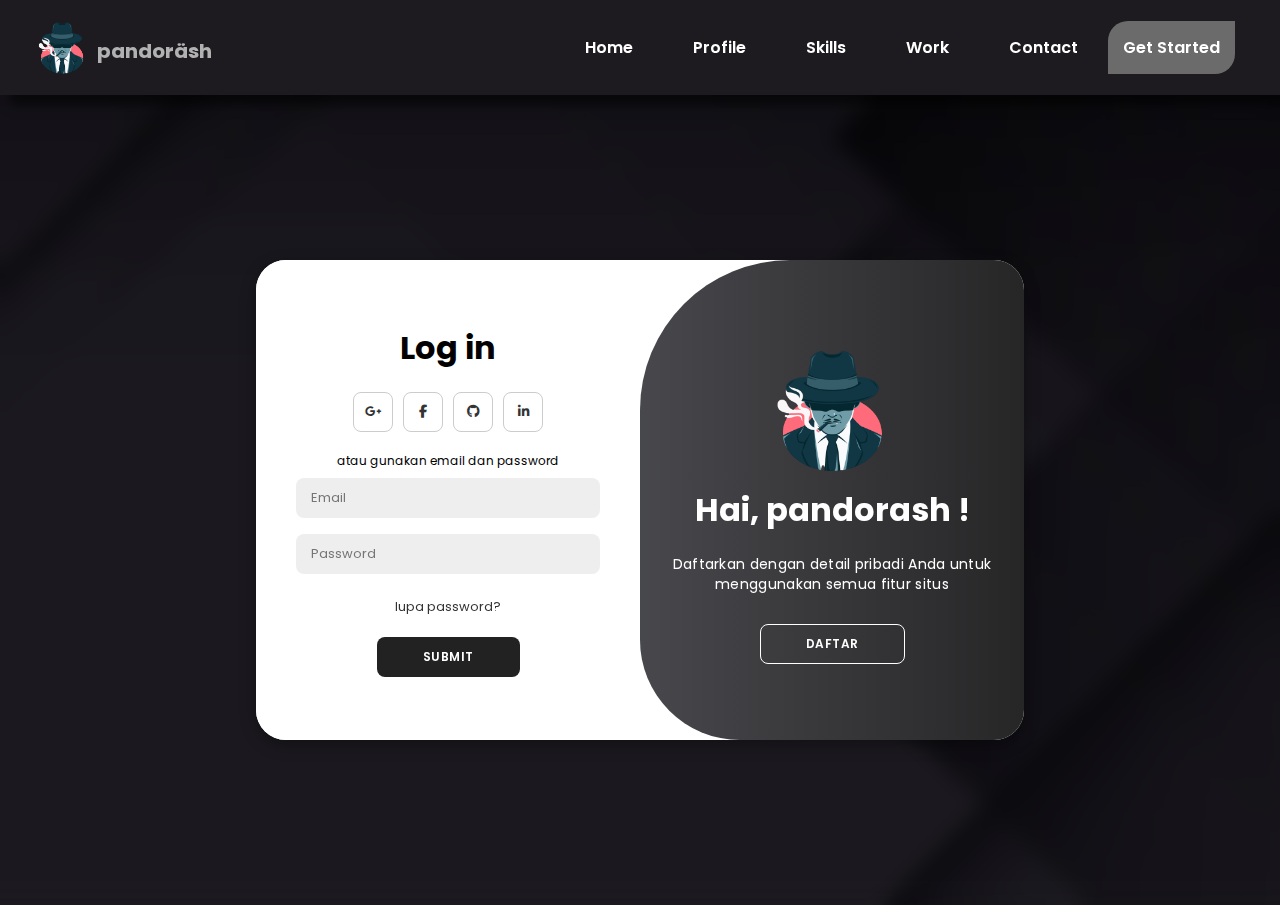
<file: portfolio-profile-aditya/login.html>
<!DOCTYPE html>
<html lang="en">

<head>
    <meta charset="UTF-8">
    <meta name="viewport" content="width=device-width, initial-scale=1.0">
    <link rel="stylesheet" href="https://cdnjs.cloudflare.com/ajax/libs/font-awesome/6.4.2/css/all.min.css">
    <link rel="stylesheet" href="login.css">
    <link rel="stylesheet" href="style.css">
    <title>Modern Login Page | AsmrProg</title>
</head>

<body>
    <header>
        <div id="header">
            <div id="navbar">
                <div id="logo">
                    <img src="icon.png" alt="logo" id="logo">
                    <h4>pandoräsh</h4>
                </div>
                <ul id="list">
                    <li><a href="index.html">Home</a></li>
                    <li><a href="profile.html">Profile</a></li>
                    <li><a href="#">Skills</a></li>
                    <li><a href="#">Work</a></li>
                    <li><a href="#">Contact</a></li>
                    <li><a href="login.html" class="log" id="actives">Get Started</a></li>
                </ul>
            </div>
        </div>
    </header>

    <div id="body">
        <div class="container" id="container">
            <div class="form-container sign-up">
                <form>
                    <h1>Buat Akun</h1>
                    <div class="social-icons">
                        <a href="#" class="icon"><i class="fa-brands fa-google-plus-g"></i></a>
                        <a href="#" class="icon"><i class="fa-brands fa-facebook-f"></i></a>
                        <a href="#" class="icon"><i class="fa-brands fa-github"></i></a>
                        <a href="#" class="icon"><i class="fa-brands fa-linkedin-in"></i></a>
                    </div>
                    <span>atau gunakan email dan password</span>
                    <input type="text" placeholder="Name">
                    <input type="email" placeholder="Email">
                    <input type="password" placeholder="Password">
                    <button>Submit</button>
                </form>
            </div>
            <div class="form-container sign-in">
                <form>
                    <h1>Log in</h1>
                    <div class="social-icons">
                        <a href="#" class="icon"><i class="fa-brands fa-google-plus-g"></i></a>
                        <a href="#" class="icon"><i class="fa-brands fa-facebook-f"></i></a>
                        <a href="#" class="icon"><i class="fa-brands fa-github"></i></a>
                        <a href="#" class="icon"><i class="fa-brands fa-linkedin-in"></i></a>
                    </div>
                    <span>atau gunakan email dan password</span>
                    <input type="email" placeholder="Email">
                    <input type="password" placeholder="Password">
                    <a href="#">lupa password?</a>
                    <button>Submit</button>
                </form>
            </div>
            <div class="toggle-container">
                <div class="toggle">
                    <div class="toggle-panel toggle-left">
                        <img src="icon.png" alt="logo" height="150px" width="150px">
                        <h1>Selamat Datang Kembali!</h1>
                        <p>Masukkan detail pribadi Anda untuk menggunakan semua fitur situs</p>
                        <button class="hidden" id="login">Masuk</button>
                    </div>
                    <div class="toggle-panel toggle-right">
                        <img src="icon.png" alt="logo" height="150px" width="150px">
                        <h1>Hai, pandorash !</h1>
                        <p>Daftarkan dengan detail pribadi Anda untuk menggunakan semua fitur situs</p>
                        <button class="hidden" id="register">Daftar</button>
                    </div>
                </div>
            </div>
        </div>
    </div>

    <script>
        const container = document.getElementById('container');
        const registerBtn = document.getElementById('register');
        const loginBtn = document.getElementById('login');

        registerBtn.addEventListener('click', () => {
            container.classList.add("active");
        });

        loginBtn.addEventListener('click', () => {
            container.classList.remove("active");
        });
    </script>
</body>
<script src="script.js"></script>
</html>
</file>
<file: portfolio-profile-aditya/login.css>
@import url('https://fonts.googleapis.com/css2?family=Montserrat:wght@300;400;500;600;700&display=swap');

*{
    margin: 0;
    padding: 0;
    box-sizing: border-box;
    font-family: 'Montserrat', sans-serif;
}

body{
    background: url(background.jpg);
    background-size: cover;
    object-fit: cover;
    /* display: flex; */
    /* align-items: center; */
    /* justify-content: center; */
    /* flex-direction: column; */
    /* height: 100vh; */
}

#body {
    display: flex;
    align-items: center;
    justify-content: center;
    flex-direction: column;
    height: 90vh;
    /* margin-bottom: 180px; */
    backdrop-filter: blur(10px);
}

.container{
    background-color: #fff;
    border-radius: 30px;
    box-shadow: 0 5px 15px rgba(0, 0, 0, 0.35);
    position: relative;
    overflow: hidden;
    width: 768px;
    max-width: 100%;
    min-height: 480px;
}

.container p{
    font-size: 14px;
    line-height: 20px;
    letter-spacing: 0.3px;
    margin: 20px 0;
}

.container span{
    font-size: 12px;
}

.container a{
    color: #333;
    font-size: 13px;
    text-decoration: none;
    margin: 15px 0 10px;
}

.container button{
    background-color: #222;
    color: #fff;
    font-size: 12px;
    padding: 10px 45px;
    border: 1px solid transparent;
    border-radius: 8px;
    font-weight: 600;
    letter-spacing: 0.5px;
    text-transform: uppercase;
    margin-top: 10px;
    cursor: pointer;
}

.container button.hidden{
    background-color: transparent;
    border-color: #fff;
}

.container form{
    background-color: #fff;
    display: flex;
    align-items: center;
    justify-content: center;
    flex-direction: column;
    padding: 0 40px;
    height: 100%;
}

.container input{
    background-color: #eee;
    border: none;
    margin: 8px 0;
    padding: 10px 15px;
    font-size: 13px;
    border-radius: 8px;
    width: 100%;
    outline: none;
}

.form-container{
    position: absolute;
    top: 0;
    height: 100%;
    transition: all 0.6s ease-in-out;
}

.sign-in{
    left: 0;
    width: 50%;
    z-index: 2;
}

.container.active .sign-in{
    transform: translateX(100%);
}

.sign-up{
    left: 0;
    width: 50%;
    opacity: 0;
    z-index: 1;
}

.container.active .sign-up{
    transform: translateX(100%);
    opacity: 1;
    z-index: 5;
    animation: move 0.6s;
}

@keyframes move{
    0%, 49.99%{
        opacity: 0;
        z-index: 1;
    }
    50%, 100%{
        opacity: 1;
        z-index: 5;
    }
}

.social-icons{
    margin: 20px 0;
}

.social-icons a{
    border: 1px solid #ccc;
    border-radius: 20%;
    display: inline-flex;
    justify-content: center;
    align-items: center;
    margin: 0 3px;
    width: 40px;
    height: 40px;
}

.toggle-container{
    position: absolute;
    top: 0;
    left: 50%;
    width: 50%;
    height: 100%;
    overflow: hidden;
    transition: all 0.6s ease-in-out;
    border-radius: 150px 0 0 100px;
    z-index: 1000;
}

.container.active .toggle-container{
    transform: translateX(-100%);
    border-radius: 0 150px 100px 0;
}

.toggle{
    background-color: #222;
    height: 100%;
    background: linear-gradient(to right, #686a72, #272627);
    color: #fff;
    position: relative;
    left: -100%;
    height: 100%;
    width: 200%;
    transform: translateX(0);
    transition: all 0.6s ease-in-out;
}

.container.active .toggle{
    transform: translateX(50%);
}

.toggle-panel{
    position: absolute;
    width: 50%;
    height: 100%;
    display: flex;
    align-items: center;
    justify-content: center;
    flex-direction: column;
    padding: 0 30px;
    text-align: center;
    top: 0;
    transform: translateX(0);
    transition: all 0.6s ease-in-out;
}

.toggle-left{
    transform: translateX(-200%);
}

.container.active .toggle-left{
    transform: translateX(0);
}

.toggle-right{
    right: 0;
    transform: translateX(0);
}

.container.active .toggle-right{
    transform: translateX(200%);
}
</file>
<file: portfolio-profile-aditya/style.css>
@import url('https://fonts.googleapis.com/css2?family=Poppins:wght@400;500;600&display=swap');

* {
    margin: 0;
    padding: 0;
    box-sizing: border-box;
    font-family: 'Poppins', sans-serif;
}

body {
    background: url(background.jpg);
    background-size: cover;
    object-fit: cover;
    overflow: hidden;
}

#header #navbar {
    background-color: #1e1b20;
    display: flex;
    justify-content: space-between;
    align-items: center;
    padding: 10px 20px;
    box-shadow: 10px 10px 10px #00000091;
    position: sticky;
    z-index: 999;
    top: 0;
}

#header #navbar #logo {
    margin-left: 5px;
    display: flex;
    transition: .3s;
}

#header #navbar #logo img {
    width: 64px;
    height: 64px;
}

#header #navbar #logo h4 {
    font-size: 20px;
    margin-left: 3px;
    margin-top: 20px;
    color: rgb(177, 177, 177);
}

#header #navbar #logo:hover {
    cursor: pointer;
    transform: scale(1.1);
}

#header #navbar #list {
    display: flex;
    padding: 25px;
}

#header #navbar #list li {
    list-style-type: none;
    text-decoration: none;
}

#header #navbar #list li a {
    text-decoration: none;
    padding: 0 30px;
    color: white;
    font-weight: 600;
    transition: .3s;
}

#header #navbar #list li.log {
    margin-right: 4px;
}

#header #navbar #list li a.log {
    border-top-left-radius: 20px;
    border-bottom-right-radius: 20px;
}

#header #navbar #list li a.log {
    background-color: rgb(107, 107, 107);
    padding: 15px;
}

#header #navbar #list li a.log:hover,
#header #navbar #list li a.log.actives {
    color: #222;
}

#header #navbar #list li a:hover,
#header #navbar #list li a.active {
    color: #5c5a5a;
}

#home-page {
    margin-top: 250px;
    margin-left: 550px;
    display: flex;
    flex-wrap: wrap;
    flex-direction: column;
    justify-content: center;
    align-items: center;
    text-align: center;
    max-width: 870px;
}

#home-page h3 {
    color: white;
    bottom: -14px;
}

#home-page h1 {
    font-weight: bolder;
    color: rgb(177, 177, 177);
    font-size: 64px;
}

#home-page p {
    margin-top: 15px;
    color: white;
}

#home-page p span {
    color: rgb(107, 107, 107);
    font-weight: 800;
}

#home-page button {
    margin-top: 15px;
    background-color: transparent;
    border: 2px solid rgb(177, 177, 177);
    padding: 10px;
    color: rgb(177, 177, 177);
    border-radius: 25px;
    font-size: 18px;
    transition: .3s ease;
}

#home-page button:hover {
    cursor: pointer;
    border: 2px solid #504f4f;
    color: #504f4f;
    transform: scale(1.1);
}

#home-page #icons {
    color: white;
    padding: 5px;
    margin-bottom: 10px;
    background-color: rgb(107, 107, 107);
    border-radius: 20px;
}

#home-page #icons:hover {
    cursor: pointer;
}

#home-page #icons span i {
    margin: 5px;
    font-size: 18px;
    transition: .3s;
}

#home-page #icons span i:hover {
    transform: scale(1.1);
    color: #222;
}

#row {
    display: flex;
    flex-direction: column;
    justify-content: center;
    align-items: center;
    text-align: center;
    color: white;
    margin-top: 65px;
}

#row h1 {
    font-size: 34px;
    transition: .3s;
}

#row h1:hover {
    color: rgb(0, 255, 234);
    cursor: pointer;
    transform: scale(1.1);
}

#row p {
    font-size: 20px;
}

#col h1 {
    color: white;
    font-size: 18px;
    transition: .3s;
}

#col p {
    color: white;
    font-size: 12px;
}
#col {
    display: flex;
    justify-content: center;
    align-items: center;
    text-align: center;
    margin-top: 55px;
}

#card2 p {
    color: #222;
}

#card {
    width: 400px;
    height: 460px;
    display: inline-block;
    border-radius: 20px;
    padding: 15px 25px;
    box-sizing: border-box;
    cursor: pointer;
    margin: 10px 15px;
    background-image: url(calculator.png);
    background-position: center;
    background-size: cover;
    transition: .3s;
    border: 3px solid white;
}

#card2 {
    width: 400px;
    height: 460px;
    display: inline-block;
    border-radius: 20px;
    padding: 15px 25px;
    box-sizing: border-box;
    cursor: pointer;
    margin: 10px 15px;
    background-image: url(bazar.png);
    background-position: center;
    background-size: cover;
    transition: .3s;
    border: 3px solid white;
}

#card3 {
    width: 400px;
    height: 460px;
    display: inline-block;
    border-radius: 20px;
    padding: 15px 25px;
    box-sizing: border-box;
    cursor: pointer;
    margin: 10px 15px;
    background-image: url(creating.png);
    backdrop-filter: blur(18px);
    background-position: center;
    background-size: cover;
    transition: .3s;
    border: 3px solid rgb(177, 177, 177);
}

#card:hover {
    transform: scale(1.1);
}

#card2:hover {
    transform: scale(1.1);
}
</file>
